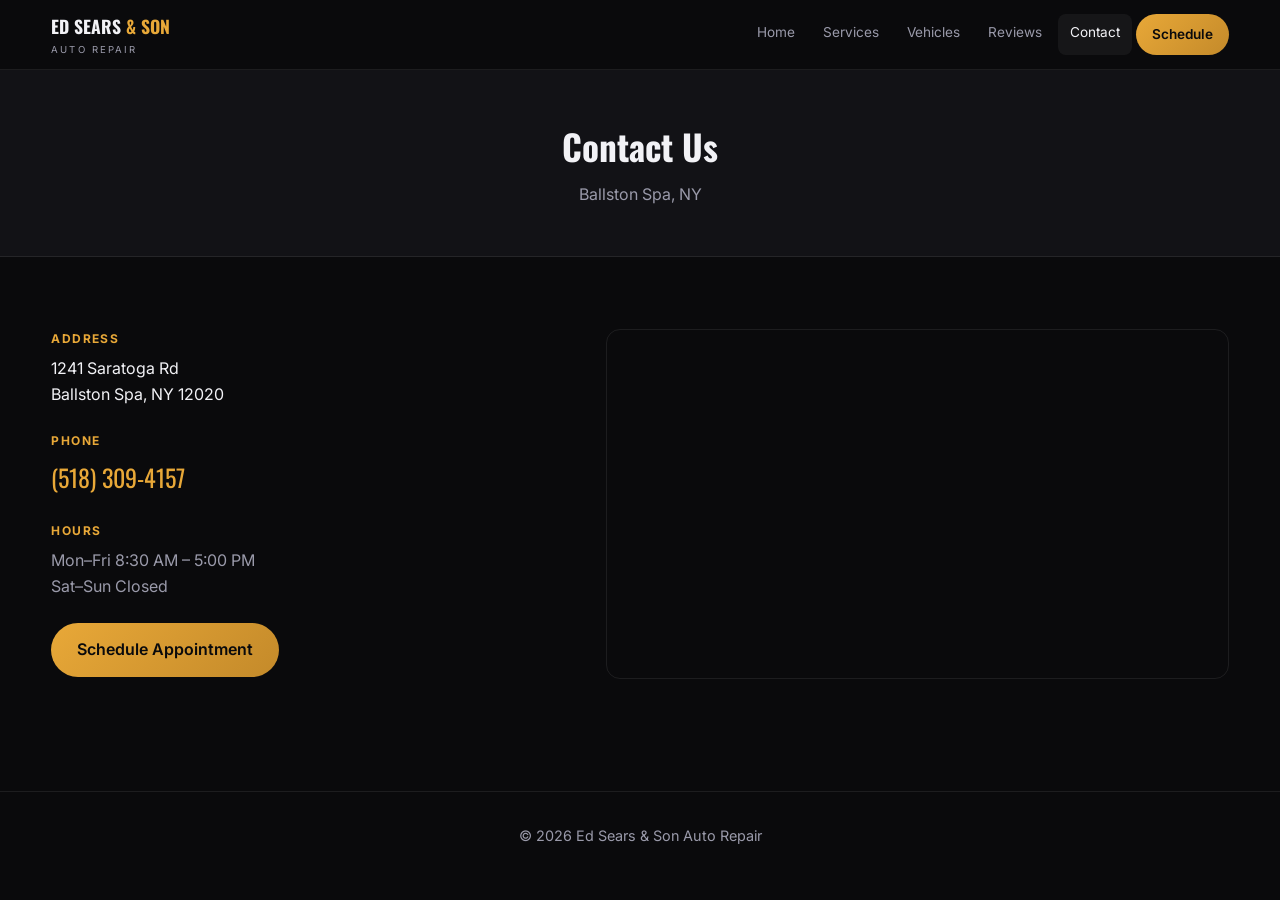
<file: contact/index.html>
<!DOCTYPE html>
<html lang="en">
<head>
<meta charset="UTF-8">
<meta name="viewport" content="width=device-width, initial-scale=1.0">
<title>Contact | Ed Sears &amp; Son</title>
<link href="https://fonts.googleapis.com/css2?family=Inter:wght@400;500;600;700&family=Oswald:wght@500;600;700&display=swap" rel="stylesheet">
<style>
:root{--bg:#0a0a0c;--bg2:#121216;--card:#1a1a20;--accent:#e8a838;--accent2:#c48a2a;--text:#f2f2f6;--muted:#9a9aaa;--border:rgba(255,255,255,.08);--radius:14px;--font:'Inter',system-ui,sans-serif;--display:'Oswald',system-ui,sans-serif;--header:70px}
*{box-sizing:border-box;margin:0;padding:0}
body{font-family:var(--font);background:var(--bg);color:var(--text);line-height:1.6;min-height:100vh}
a{color:inherit;text-decoration:none}
.container{width:min(1200px,92%);margin-inline:auto}
.site-header{position:sticky;top:0;z-index:1000;height:var(--header);background:rgba(10,10,12,.95);border-bottom:1px solid var(--border)}
.nav{display:flex;align-items:center;justify-content:space-between;height:100%;width:min(1200px,92%);margin-inline:auto}
.logo-text{font-family:var(--display);font-weight:700;font-size:1.1rem}.logo-text span{color:var(--accent)}.logo-sub{font-size:.6rem;letter-spacing:.22em;color:var(--muted);display:block}
.nav-links{display:flex;gap:4px;flex-wrap:wrap}.nav-links a{padding:8px 12px;font-size:.85rem;color:var(--muted);border-radius:8px}
.nav-links a.active,.nav-links a:hover{color:var(--text);background:rgba(255,255,255,.05)}
.nav-cta{background:linear-gradient(135deg,var(--accent),var(--accent2))!important;color:#0a0a0c!important;font-weight:600!important;padding:10px 16px!important;border-radius:50px!important}
.nav-toggle{display:none;background:none;color:var(--text);font-size:1.5rem;border:none;cursor:pointer}
.page-hero{background:var(--bg2);padding:48px 0;text-align:center;border-bottom:1px solid var(--border)}
.page-hero h1{font-family:var(--display);font-size:2.2rem;margin-bottom:8px}.page-hero p{color:var(--muted)}
.section{padding:72px 0}
.contact-grid{display:grid;grid-template-columns:1fr 1.2fr;gap:36px}
.contact-block{margin-bottom:24px}.contact-block h3{color:var(--accent);font-size:.75rem;letter-spacing:.12em;text-transform:uppercase;margin-bottom:8px}
.phone-big{font-family:var(--display);font-size:1.5rem;color:var(--accent)}
.btn{display:inline-flex;padding:14px 26px;font-weight:600;border-radius:50px;background:linear-gradient(135deg,var(--accent),var(--accent2));color:#0a0a0c}
.map-frame{border-radius:var(--radius);overflow:hidden;border:1px solid var(--border);min-height:340px}
.map-frame iframe{width:100%;height:340px;border:0}
.site-footer{border-top:1px solid var(--border);padding:32px 0;margin-top:40px;text-align:center;color:var(--muted);font-size:.9rem}
@media(max-width:900px){.nav-toggle{display:block}.nav-links{display:none;position:absolute;top:70px;left:0;right:0;background:#0a0a0c;flex-direction:column;padding:16px}.nav-links.open{display:flex}.contact-grid{grid-template-columns:1fr}}
</style>
</head>
<body>
<header class="site-header"><nav class="nav">
<a href="../index.html" class="logo"><span class="logo-text">ED SEARS <span>&amp; SON</span></span><span class="logo-sub">AUTO REPAIR</span></a>
<button type="button" class="nav-toggle">☰</button>
<div class="nav-links">
<a href="../index.html">Home</a><a href="../services/index.html">Services</a><a href="../vehicles/index.html">Vehicles</a>
<a href="../reviews/index.html">Reviews</a><a href="index.html" class="active">Contact</a>
<a href="https://edsearsandsons.com/appointments/" class="nav-cta" target="_blank" rel="noopener">Schedule</a>
</div></nav></header>
<div class="page-hero"><div class="container"><h1>Contact Us</h1><p>Ballston Spa, NY</p></div></div>
<section class="section"><div class="container"><div class="contact-grid">
<div>
<div class="contact-block"><h3>Address</h3><p>1241 Saratoga Rd<br>Ballston Spa, NY 12020</p></div>
<div class="contact-block"><h3>Phone</h3><a class="phone-big" href="tel:+15183094157">(518) 309-4157</a></div>
<div class="contact-block"><h3>Hours</h3><p style="color:var(--muted)">Mon–Fri 8:30 AM – 5:00 PM<br>Sat–Sun Closed</p></div>
<a href="https://edsearsandsons.com/appointments/" class="btn" target="_blank" rel="noopener">Schedule Appointment</a>
</div>
<div class="map-frame"><iframe src="https://maps.google.com/maps?q=1241+Saratoga+Rd+Ballston+Spa+NY+12020&output=embed" loading="lazy" title="Map"></iframe></div>
</div></div></section>
<footer class="site-footer"><p>&copy; <span id="year"></span> Ed Sears &amp; Son Auto Repair</p></footer>
<script>document.getElementById('year').textContent=new Date().getFullYear();var t=document.querySelector('.nav-toggle'),l=document.querySelector('.nav-links');if(t&&l)t.onclick=function(){l.classList.toggle('open')};</script>
</body></html>
</file>
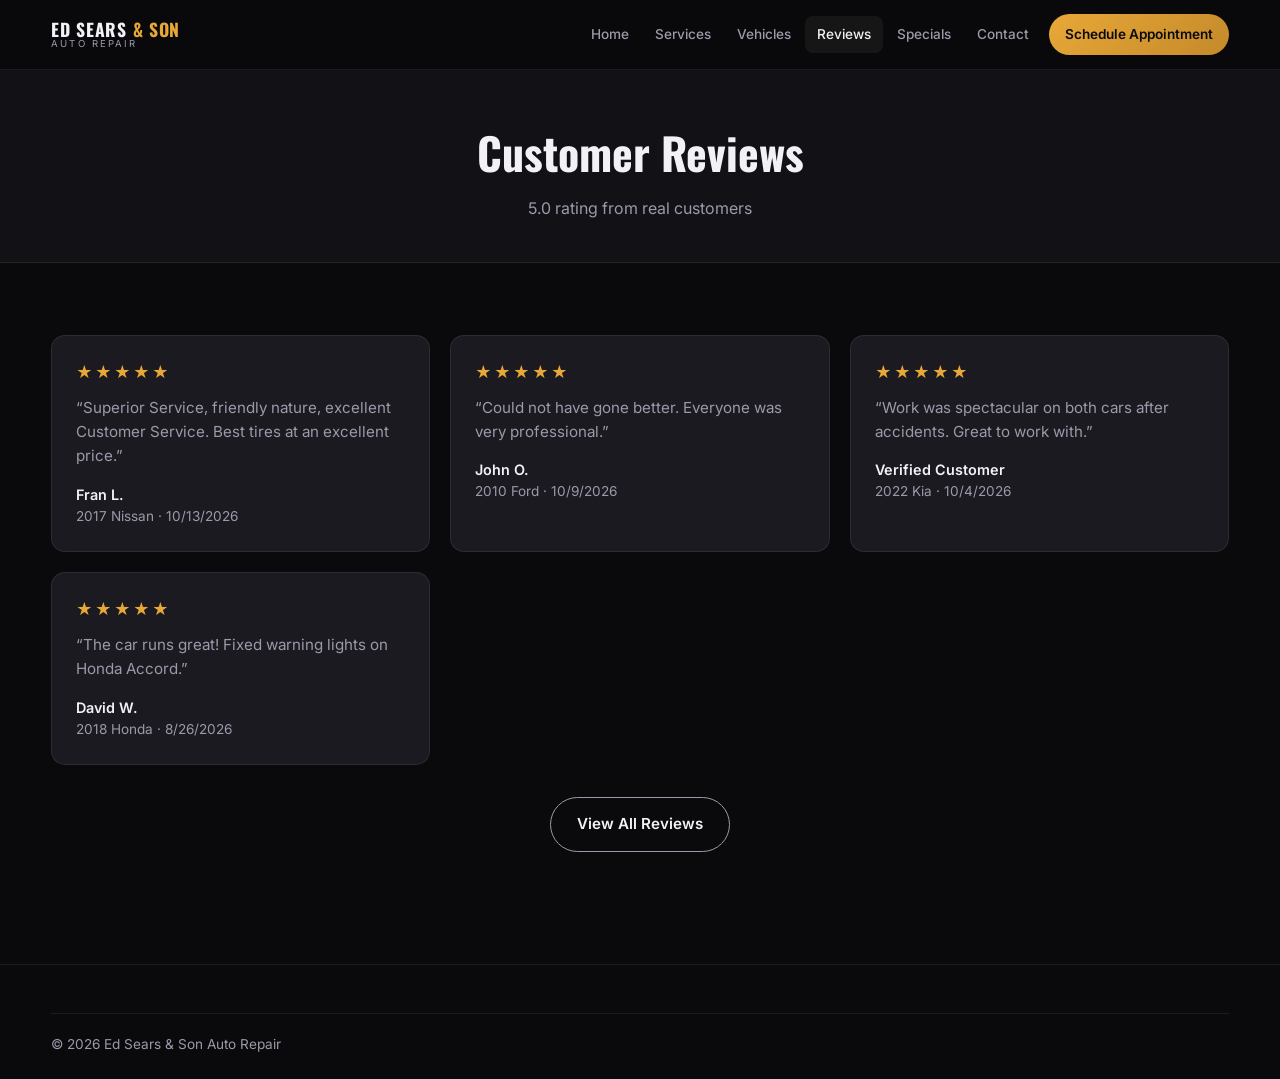
<file: reviews/index.html>
<!DOCTYPE html>
<html lang="en">
<head>
<meta charset="UTF-8">
<meta name="viewport" content="width=device-width, initial-scale=1.0">
<title>Reviews | Ed Sears &amp; Son Auto Repair</title>
<link href="https://fonts.googleapis.com/css2?family=Inter:wght@400;500;600;700&family=Oswald:wght@500;600;700&display=swap" rel="stylesheet">
<link rel="stylesheet" href="../css/styles.css">
</head>
<body>
<header class="site-header">
  <nav class="nav">
    <a href="../index.html" class="logo"><span class="logo-text">ED SEARS <span>&amp; SON</span></span><span class="logo-sub">AUTO REPAIR</span></a>
    <button class="nav-toggle" aria-label="Menu">☰</button>
    <div class="nav-links">
      <a href="../index.html">Home</a>
      <a href="../services/index.html">Services</a>
      <a href="../vehicles/index.html">Vehicles</a>
      <a href="index.html" class="active">Reviews</a>
      <a href="../specials/index.html">Specials</a>
      <a href="../contact/index.html">Contact</a>
      <a href="https://edsearsandsons.com/appointments/" class="nav-cta" target="_blank" rel="noopener">Schedule Appointment</a>
    </div>
  </nav>
</header>
<div class="page-hero"><div class="container"><h1>Customer Reviews</h1><p>5.0 rating from real customers</p></div></div>
<section class="section"><div class="container"><div class="cards">
<article class="review-card"><div class="stars">★★★★★</div><p class="text">“Superior Service, friendly nature, excellent Customer Service. Best tires at an excellent price.”</p><div class="who">Fran L.</div><div class="when">2017 Nissan · 10/13/2026</div></article>
<article class="review-card"><div class="stars">★★★★★</div><p class="text">“Could not have gone better. Everyone was very professional.”</p><div class="who">John O.</div><div class="when">2010 Ford · 10/9/2026</div></article>
<article class="review-card"><div class="stars">★★★★★</div><p class="text">“Work was spectacular on both cars after accidents. Great to work with.”</p><div class="who">Verified Customer</div><div class="when">2022 Kia · 10/4/2026</div></article>
<article class="review-card"><div class="stars">★★★★★</div><p class="text">“The car runs great! Fixed warning lights on Honda Accord.”</p><div class="who">David W.</div><div class="when">2018 Honda · 8/26/2026</div></article>
</div>
<p style="text-align:center;margin-top:32px"><a href="https://www.surecritic.com/reviews/ed-sears--son-auto-repair" class="btn btn-secondary" target="_blank" rel="noopener">View All Reviews</a></p>
</div></section>
<footer class="site-footer"><div class="container"><div class="footer-bottom"><p>&copy; <span id="year"></span> Ed Sears &amp; Son Auto Repair</p></div></div></footer>
<script src="../js/main.js"></script>
</body></html>
</file>
<file: css/styles.css>
/* Ed Sears & Son - Multi-page styles */
:root {
  --bg: #0a0a0c;
  --bg2: #121216;
  --card: #1a1a20;
  --accent: #e8a838;
  --accent2: #c48a2a;
  --text: #f2f2f6;
  --muted: #9a9aaa;
  --border: rgba(255,255,255,0.08);
  --radius: 14px;
  --font: 'Inter', system-ui, sans-serif;
  --display: 'Oswald', system-ui, sans-serif;
  --header: 70px;
}
*, *::before, *::after { box-sizing: border-box; margin: 0; padding: 0; }
html { scroll-behavior: smooth; }
body {
  font-family: var(--font);
  background: var(--bg);
  color: var(--text);
  line-height: 1.6;
  min-height: 100vh;
}
img { max-width: 100%; height: auto; display: block; }
a { color: inherit; text-decoration: none; }
ul { list-style: none; }
button, .btn { font-family: inherit; cursor: pointer; border: none; }
.container { width: min(1200px, 92%); margin-inline: auto; }
.site-header {
  position: sticky; top: 0; z-index: 1000;
  height: var(--header);
  background: rgba(10,10,12,0.92);
  backdrop-filter: blur(12px);
  border-bottom: 1px solid var(--border);
}
.nav {
  display: flex; align-items: center; justify-content: space-between;
  height: 100%; width: min(1200px, 92%); margin-inline: auto; gap: 12px;
}
.logo { display: flex; flex-direction: column; line-height: 1.1; }
.logo-text { font-family: var(--display); font-weight: 700; font-size: 1.1rem; letter-spacing: 0.04em; }
.logo-text span { color: var(--accent); }
.logo-sub { font-size: 0.6rem; letter-spacing: 0.22em; color: var(--muted); }
.nav-links { display: flex; align-items: center; gap: 2px; flex-wrap: wrap; }
.nav-links a {
  padding: 8px 12px; font-size: 0.85rem; font-weight: 500; color: var(--muted);
  border-radius: 8px; transition: 0.2s;
}
.nav-links a:hover, .nav-links a.active { color: var(--text); background: rgba(255,255,255,0.05); }
.nav-cta {
  background: linear-gradient(135deg, var(--accent), var(--accent2)) !important;
  color: #0a0a0c !important; font-weight: 600 !important;
  padding: 10px 16px !important; border-radius: 50px !important; margin-left: 6px;
}
.nav-toggle {
  display: none; width: 44px; height: 44px; background: transparent; color: var(--text);
  font-size: 1.5rem; align-items: center; justify-content: center;
}
.btn {
  display: inline-flex; align-items: center; justify-content: center; gap: 8px;
  padding: 14px 26px; font-weight: 600; font-size: 0.95rem; border-radius: 50px;
  transition: 0.25s;
}
.btn-primary {
  background: linear-gradient(135deg, var(--accent), var(--accent2));
  color: #0a0a0c; box-shadow: 0 8px 28px rgba(232,168,56,0.25);
}
.btn-primary:hover { transform: translateY(-2px); }
.btn-secondary {
  background: transparent; border: 1.5px solid var(--muted); color: var(--text);
}
.btn-secondary:hover { border-color: var(--accent); color: var(--accent); }
.hero {
  position: relative; min-height: 70vh; display: flex; align-items: center;
  background: var(--bg2); overflow: hidden;
}
.hero-bg {
  position: absolute; inset: 0;
  background: linear-gradient(135deg, rgba(10,10,12,0.75), rgba(10,10,12,0.9)),
    url('https://edsearsandsons.com/wp-content/uploads/sites/383/2024/10/Ed-Seats-and-Son-Building-1536x768.jpg') center/cover no-repeat;
}
.hero-content {
  position: relative; z-index: 2; width: min(1200px, 92%); margin-inline: auto; padding: 60px 0;
}
.hero-eyebrow { color: var(--accent); font-size: 0.8rem; letter-spacing: 0.15em; text-transform: uppercase; margin-bottom: 12px; }
.hero h1 {
  font-family: var(--display); font-size: clamp(2.2rem, 6vw, 4rem);
  font-weight: 600; line-height: 1.1; margin-bottom: 16px;
}
.hero h1 span { color: var(--accent); }
.hero p { color: var(--muted); max-width: 520px; font-size: 1.05rem; margin-bottom: 28px; }
.hero-ctas { display: flex; flex-wrap: wrap; gap: 12px; }
.hero-stats { display: flex; gap: 32px; margin-top: 36px; flex-wrap: wrap; }
.hero-stats strong { display: block; font-family: var(--display); font-size: 1.6rem; color: var(--accent); }
.hero-stats span { font-size: 0.8rem; color: var(--muted); text-transform: uppercase; letter-spacing: 0.05em; }
.section { padding: 72px 0; }
.section-alt { background: var(--bg2); }
.section-header { text-align: center; margin-bottom: 48px; }
.section-header .eyebrow { color: var(--accent); font-size: 0.75rem; letter-spacing: 0.15em; text-transform: uppercase; margin-bottom: 8px; }
.section-header h2 {
  font-family: var(--display); font-size: clamp(1.8rem, 4vw, 2.75rem); font-weight: 600; margin-bottom: 12px;
}
.section-header p { color: var(--muted); max-width: 560px; margin-inline: auto; }
.cards { display: grid; grid-template-columns: repeat(auto-fit, minmax(280px, 1fr)); gap: 20px; }
.card {
  background: var(--card); border: 1px solid var(--border); border-radius: var(--radius);
  padding: 28px; transition: 0.3s;
}
.card:hover { transform: translateY(-6px); border-color: rgba(232,168,56,0.3); box-shadow: 0 16px 40px rgba(0,0,0,0.4); }
.card img.icon { width: 56px; height: 56px; object-fit: contain; margin-bottom: 16px; }
.card h3 { font-family: var(--display); font-size: 1.25rem; margin-bottom: 10px; font-weight: 500; }
.card p { color: var(--muted); font-size: 0.95rem; margin-bottom: 16px; }
.card a.more { color: var(--accent); font-weight: 600; font-size: 0.9rem; }
.vehicle-grid { display: grid; grid-template-columns: repeat(auto-fit, minmax(300px, 1fr)); gap: 24px; }
.vehicle-card {
  background: var(--card); border: 1px solid var(--border); border-radius: var(--radius);
  overflow: hidden; transition: 0.3s;
}
.vehicle-card:hover { transform: translateY(-6px); border-color: rgba(232,168,56,0.35); }
.vehicle-card .photo {
  height: 180px; background: #15151c center/cover;
  display: flex; align-items: center; justify-content: center;
}
.vehicle-card .body { padding: 20px; }
.vehicle-card .year { color: var(--accent); font-size: 0.8rem; letter-spacing: 0.1em; text-transform: uppercase; }
.vehicle-card h3 { font-family: var(--display); font-size: 1.25rem; margin: 4px 0 10px; }
.vehicle-card .meta { color: var(--muted); font-size: 0.85rem; margin-bottom: 10px; }
.vehicle-card .svc { font-size: 0.9rem; color: #c0c0cc; border-top: 1px solid var(--border); padding-top: 10px; }
.vehicle-card .rating { color: var(--accent); font-size: 0.85rem; margin-top: 8px; }
.brands { display: flex; flex-wrap: wrap; gap: 10px; justify-content: center; }
.brand-pill {
  padding: 10px 18px; background: var(--card); border: 1px solid var(--border);
  border-radius: 50px; font-size: 0.9rem; font-weight: 500; cursor: pointer;
  transition: 0.2s; font-family: inherit; color: var(--text);
}
.brand-pill:hover, .brand-pill.active {
  border-color: var(--accent); color: var(--accent); background: rgba(232,168,56,0.1);
}
.brand-preview {
  display: none; grid-template-columns: 1fr 1.2fr; gap: 28px; align-items: center;
  background: var(--card); border: 1px solid rgba(232,168,56,0.3); border-radius: var(--radius);
  padding: 28px; margin-bottom: 32px;
}
.brand-preview.show { display: grid; }
.brand-preview .vis { text-align: center; }
.brand-preview h3 { font-family: var(--display); font-size: 1.6rem; color: var(--accent); margin-bottom: 8px; }
.brand-preview p { color: var(--muted); margin-bottom: 12px; }
.review-card {
  background: var(--card); border: 1px solid var(--border); border-radius: var(--radius);
  padding: 24px;
}
.stars { color: var(--accent); letter-spacing: 2px; margin-bottom: 10px; }
.review-card .text { color: var(--muted); margin-bottom: 14px; font-size: 0.95rem; }
.review-card .who { font-weight: 600; font-size: 0.9rem; }
.review-card .when { color: var(--muted); font-size: 0.85rem; }
.page-hero {
  background: var(--bg2); padding: 48px 0 40px; border-bottom: 1px solid var(--border);
  text-align: center;
}
.page-hero h1 {
  font-family: var(--display); font-size: clamp(1.8rem, 4vw, 2.75rem); margin-bottom: 8px;
}
.page-hero p { color: var(--muted); }
.contact-grid { display: grid; grid-template-columns: 1fr 1.2fr; gap: 36px; }
.contact-block { margin-bottom: 24px; }
.contact-block h3 { color: var(--accent); font-size: 0.75rem; letter-spacing: 0.12em; text-transform: uppercase; margin-bottom: 8px; }
.phone-big { font-family: var(--display); font-size: 1.5rem; color: var(--accent); }
.map-frame {
  border-radius: var(--radius); overflow: hidden; border: 1px solid var(--border);
  min-height: 340px;
}
.map-frame iframe { width: 100%; height: 100%; min-height: 340px; border: 0; }
.site-footer {
  background: var(--bg); border-top: 1px solid var(--border); padding: 48px 0 24px; margin-top: 40px;
}
.footer-grid { display: grid; grid-template-columns: 1.5fr 1fr 1fr; gap: 32px; margin-bottom: 32px; }
.footer-grid h4 { font-size: 0.8rem; letter-spacing: 0.1em; text-transform: uppercase; color: var(--muted); margin-bottom: 12px; }
.footer-grid a { display: block; padding: 4px 0; color: var(--muted); font-size: 0.95rem; }
.footer-grid a:hover { color: var(--accent); }
.footer-bottom {
  border-top: 1px solid var(--border); padding-top: 20px;
  display: flex; flex-wrap: wrap; justify-content: space-between; gap: 12px;
  font-size: 0.85rem; color: var(--muted);
}
.tips-list li {
  padding: 12px 0; border-bottom: 1px solid var(--border); color: var(--muted);
  padding-left: 28px; position: relative;
}
.tips-list li::before { content: '✓'; position: absolute; left: 0; color: var(--accent); font-weight: 700; }
@media (max-width: 900px) {
  .nav-toggle { display: flex; }
  .nav-links {
    display: none; position: absolute; top: var(--header); left: 0; right: 0;
    background: rgba(10,10,12,0.98); flex-direction: column; padding: 16px;
    border-bottom: 1px solid var(--border);
  }
  .nav-links.open { display: flex; }
  .nav-links a { width: 100%; padding: 12px 16px; }
  .contact-grid, .brand-preview.show, .footer-grid { grid-template-columns: 1fr; }
  .brand-preview { text-align: center; }
}
a:focus-visible, button:focus-visible { outline: 2px solid var(--accent); outline-offset: 3px; }
</file>
